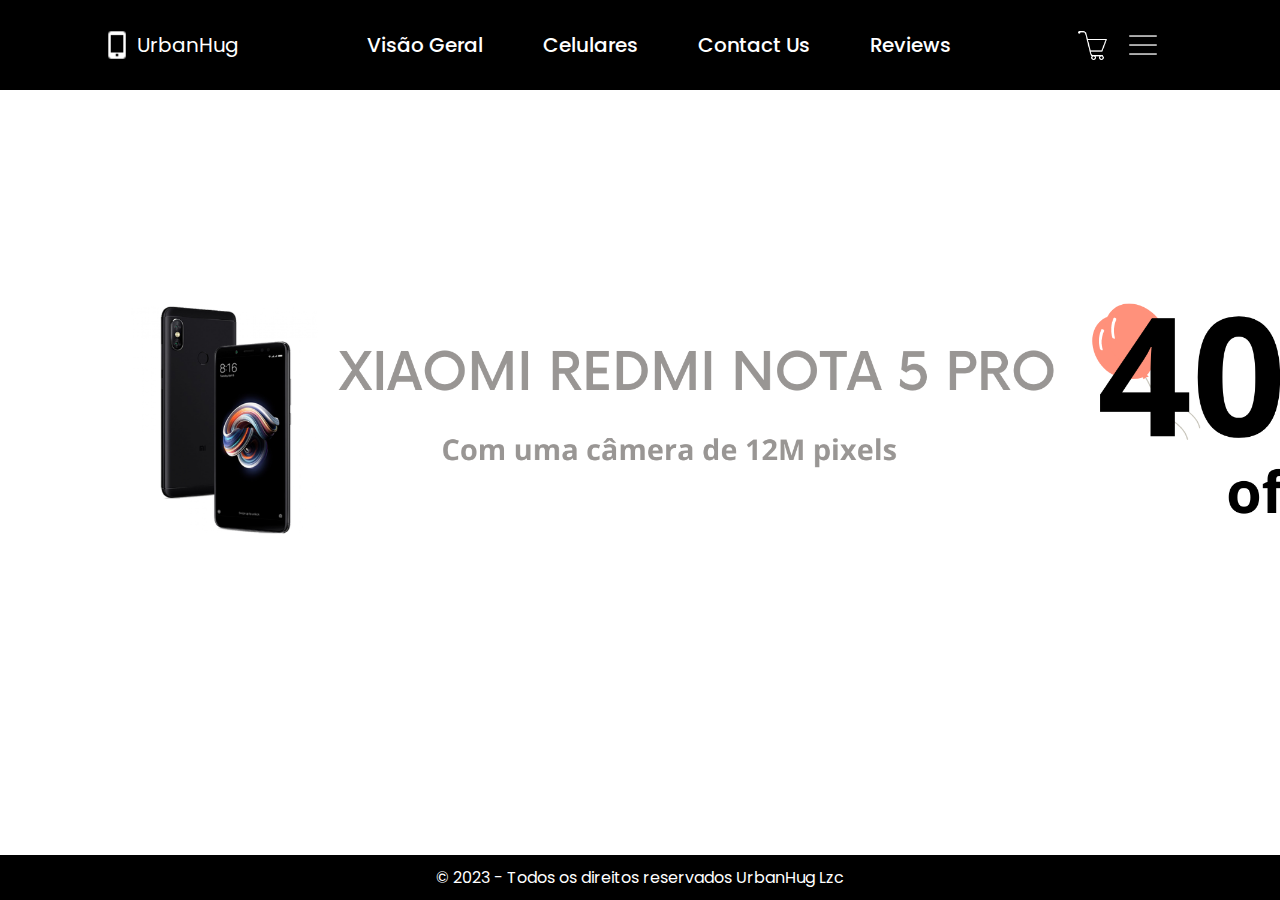
<file: celulares tarefa/index.html>
<!DOCTYPE html>
<html lang="pt-br">
<head>
    <meta charset="UTF-8">
    <meta http-equiv="X-UA-Compatible" content="IE=edge">
    <meta name="viewport" content="width=device-width, initial-scale=1.0">
    <title>UrbanHug</title>
    <link rel="stylesheet" href="style.css">
    <link rel="preconnect" href="https://fonts.googleapis.com">
    <link rel="preconnect" href="https://fonts.gstatic.com" crossorigin>
    <link href="https://fonts.googleapis.com/css2?family=Poppins:wght@300;400;500;600&family=Sono:wght@300&family=Ubuntu:wght@400;500&family=Xanh+Mono&display=swap" rel="stylesheet">
    <link rel="shortcut icon" href="iconebar/logobar.jpg">
</head>
<body>
        <header>
            <a href="index.html" class="logo"> <img class="iconcel" src="imagens/logo/logo.png" alt="" width="30px"> UrbanHug</a>
                <ul class="tophead">
                <li><a href="index.html">Visão Geral</a></li>
                <li><a href="celulares.html">Celulares</a></li>
                <li><a href="https://www.instagram.com/urba.nhug/" target="_blank">Contact Us</a></li>
                <li><a href="#">Reviews</a></li>
            </ul>
            <div class="headicons">
             <img src="imagens/icones/carrinho.png" alt="" width="30px">
             <img src="imagens/icones/menu.png" alt="" width="30px">
            </div>
        </header>
        <div class="meio">
            <div class="slideshow-container">
                <div class="slide-fade">
                  <a href="xiaomi.html"><img src="imagens/procelulares/xiaomi.png" width="1535px"></a>
                </div>
                    <div class="slide-fade">
                        <a href="motorola.html"><img src="imagens/procelulares/motorola.png" width="1535px"></a>
                    </div>
                        <div class="slide-fade">
                           <a href="iphone.html"><img src="imagens/procelulares/Iphone14black.png" width="1535px"></a> 
                        </div>    
            </div>
        </div>
        <section class="main-footer">
            <footer>
                <p>&copy; 2023 - Todos os direitos reservados UrbanHug Lzc</p>
              </footer>              <p
        </section>   
    <script src="script.js"></script>
</body>
</html>
</file>
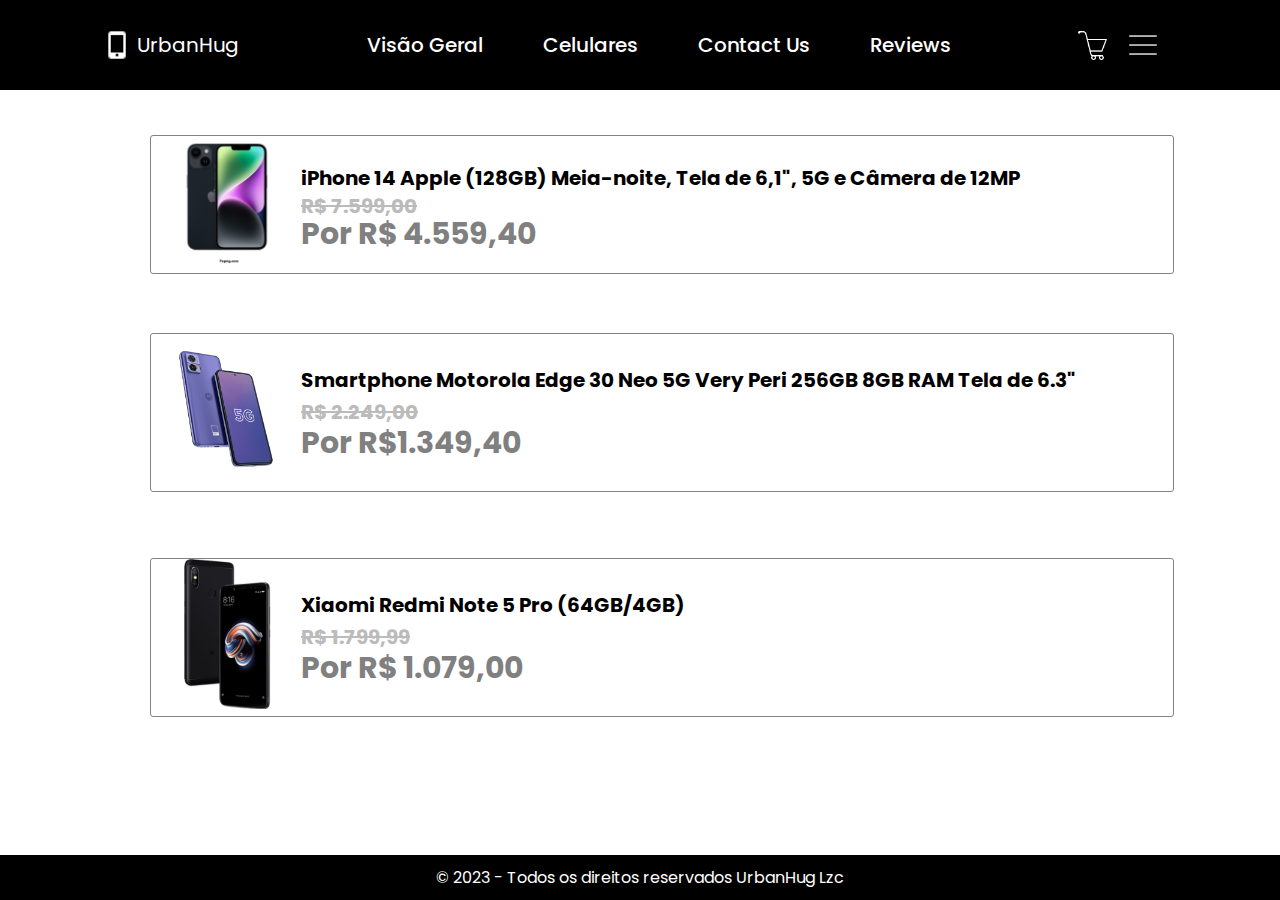
<file: celulares tarefa/celulares.html>
<!DOCTYPE html>
<html lang="pt-br">
<head>
    <meta charset="UTF-8">
    <meta http-equiv="X-UA-Compatible" content="IE=edge">
    <meta name="viewport" content="width=device-width, initial-scale=1.0">
    <title>UrbanHug</title>
    <link rel="stylesheet" href="style.css">
    <link rel="preconnect" href="https://fonts.googleapis.com">
    <link rel="preconnect" href="https://fonts.gstatic.com" crossorigin>
    <link href="https://fonts.googleapis.com/css2?family=Poppins:wght@300;400;500;600&family=Sono:wght@300&family=Ubuntu:wght@400;500&family=Xanh+Mono&display=swap" rel="stylesheet">
    <link rel="shortcut icon" href="iconebar/logobar.jpg">
    <link rel="stylesheet" href="celular.css">
</head>
<body>
        <header>
            <a href="index.html" class="logo"> <img class="iconcel" src="imagens/logo/logo.png" alt="" width="30px"> UrbanHug</a>
                <ul class="tophead">
                <li><a href="index.html">Visão Geral</a></li>
                <li><a href="celulares.html">Celulares</a></li>
                <li><a href="https://www.instagram.com/urba.nhug/" target="_blank">Contact Us</a></li>
                <li><a href="#">Reviews</a></li>
            </ul>
            <div class="headicons">
                <img src="imagens/icones/carrinho.png" alt="" width="30px">
                <img src="imagens/icones/menu.png" alt="" width="30px">
            </div>
        </header>
        <div class="celures">
            <div id="iphone">
                <a href="iphone.html"> <img src="imagens/celulares/iphonepng.png" alt="" width="150px">
                    <h1>iPhone 14 Apple (128GB) Meia-noite, Tela de 6,1", 5G e Câmera de 12MP</h1>
                    <h3 style="text-decoration: line-through;">R$ 7.599,00</h3>
                    <h2>Por R$ 4.559,40</h2>  
                </a>
            </div>
            <div id="motorola">
                <a href="motorola.html"> <img src="imagens/celulares/motorola.png" alt="" width="150px">
                    <h1>Smartphone Motorola Edge 30 Neo 5G Very Peri 256GB 8GB RAM Tela de 6.3"</h1>
                    <h3 style="text-decoration: line-through;">R$ 2.249,00</h3>
                    <h2>Por R$1.349,40</h2>
                </a>
            </div>
            <div id="xiaome">
                <a href="xiaomi.html"> <img src="imagens/celulares/xiaome.png" alt="" width="150px">
                    <h1>Xiaomi Redmi Note 5 Pro (64GB/4GB)</h1>
                    <h3 style="text-decoration: line-through;">R$ 1.799,99</h3>
                    <h2>Por R$ 1.079,00</h2>  
                </a>
            </div>
        </div>
        <section class="main-footer">
            <footer>
                <p>&copy; 2023 - Todos os direitos reservados UrbanHug Lzc</p>
              </footer>              
        </section>   
    <script src="script.js"></script>
</body>
</html>
</file>
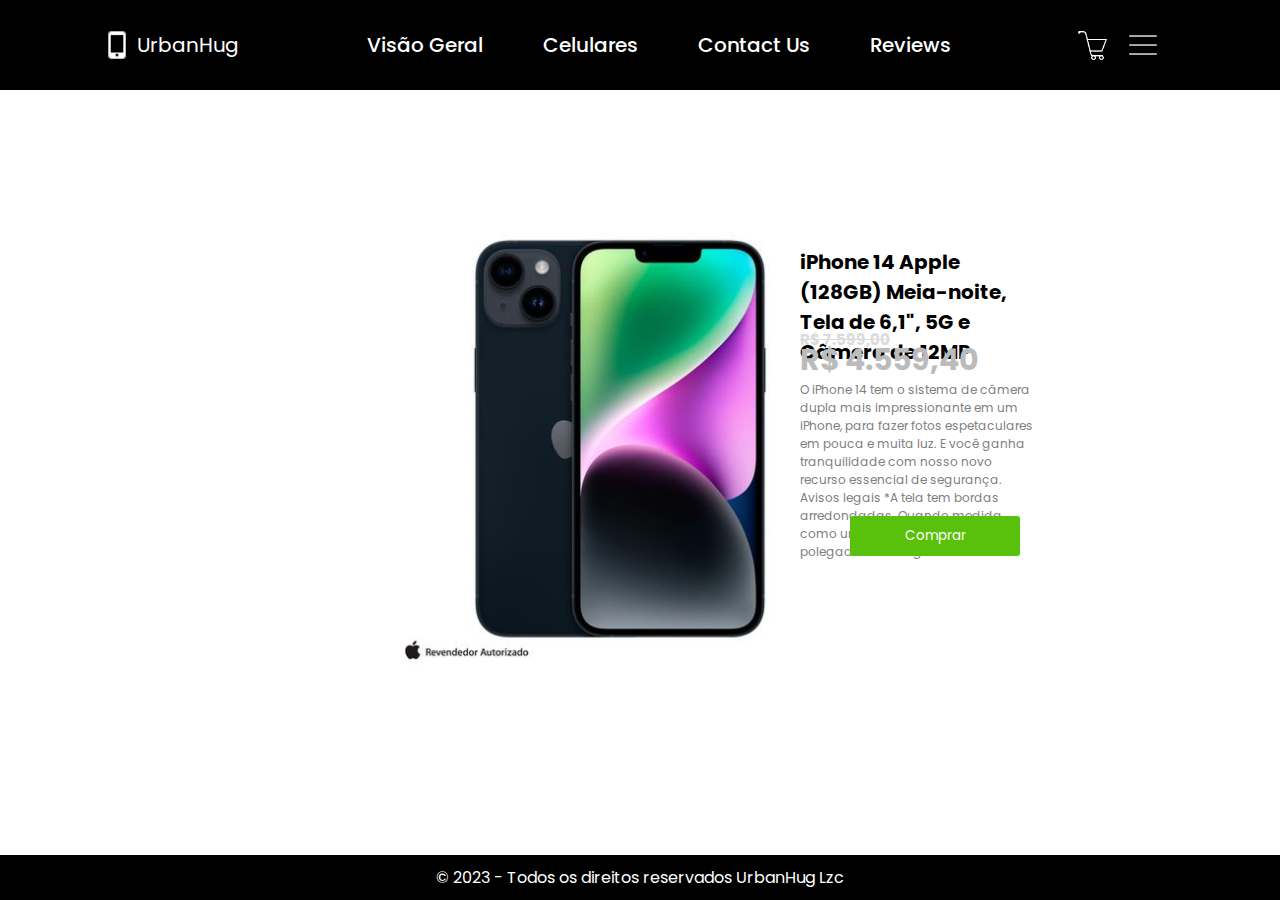
<file: celulares tarefa/iphone.html>
<!DOCTYPE html>
<html lang="pt-br">
<head>
    <meta charset="UTF-8">
    <meta http-equiv="X-UA-Compatible" content="IE=edge">
    <meta name="viewport" content="width=device-width, initial-scale=1.0">
    <title>UrbanHug</title>
    <link rel="stylesheet" href="style.css">
    <link rel="preconnect" href="https://fonts.googleapis.com">
    <link rel="preconnect" href="https://fonts.gstatic.com" crossorigin>
    <link href="https://fonts.googleapis.com/css2?family=Poppins:wght@300;400;500;600&family=Sono:wght@300&family=Ubuntu:wght@400;500&family=Xanh+Mono&display=swap" rel="stylesheet">
    <link rel="shortcut icon" href="iconebar/logobar.jpg">
    <link rel="stylesheet" href="xiaomi.css">
</head>
<body>
        <header>
            <a href="index.html" class="logo"> <img class="iconcel" src="imagens/logo/logo.png" alt="" width="30px"> UrbanHug</a>
                <ul class="tophead">
                <li><a href="index.html">Visão Geral</a></li>
                <li><a href="celulares.html">Celulares</a></li>
                <li><a href="https://www.instagram.com/urba.nhug/" target="_blank">Contact Us</a></li>
                <li><a href="#">Reviews</a></li>
            </ul>
            <div class="headicons">
             <img src="imagens/icones/carrinho.png" alt="" width="30px">
             <img src="imagens/icones/menu.png" alt="" width="30px">
            </div>
        </header>
        <div class="box">
            <div class="item">
                <img src="imagens/celulares/iphone.jpeg" alt="" width="440px">
                    <h1>iPhone 14 Apple (128GB) Meia-noite, Tela de 6,1", 5G e Câmera de 12MP</h1>
                    <h2>R$ 4.559,40</h2>
                    <h3 style="text-decoration: line-through;">R$ 7.599,00</h3>
                    <p>O iPhone 14 tem o sistema de câmera dupla mais impressionante em um iPhone, para fazer fotos espetaculares em pouca e muita luz. E você ganha tranquilidade com nosso novo recurso essencial de segurança. Avisos legais *A tela tem bordas arredondadas. Quando medida como um retângulo, a tela tem 6,06 polegadas na diagonal.</p>
                    <button>Comprar</button>
            </div>
        </div>
        <section class="main-footer">
            <footer>
                <p>&copy; 2023 - Todos os direitos reservados UrbanHug Lzc</p>
              </footer>              
        </section>
</body>
</html>
</file>
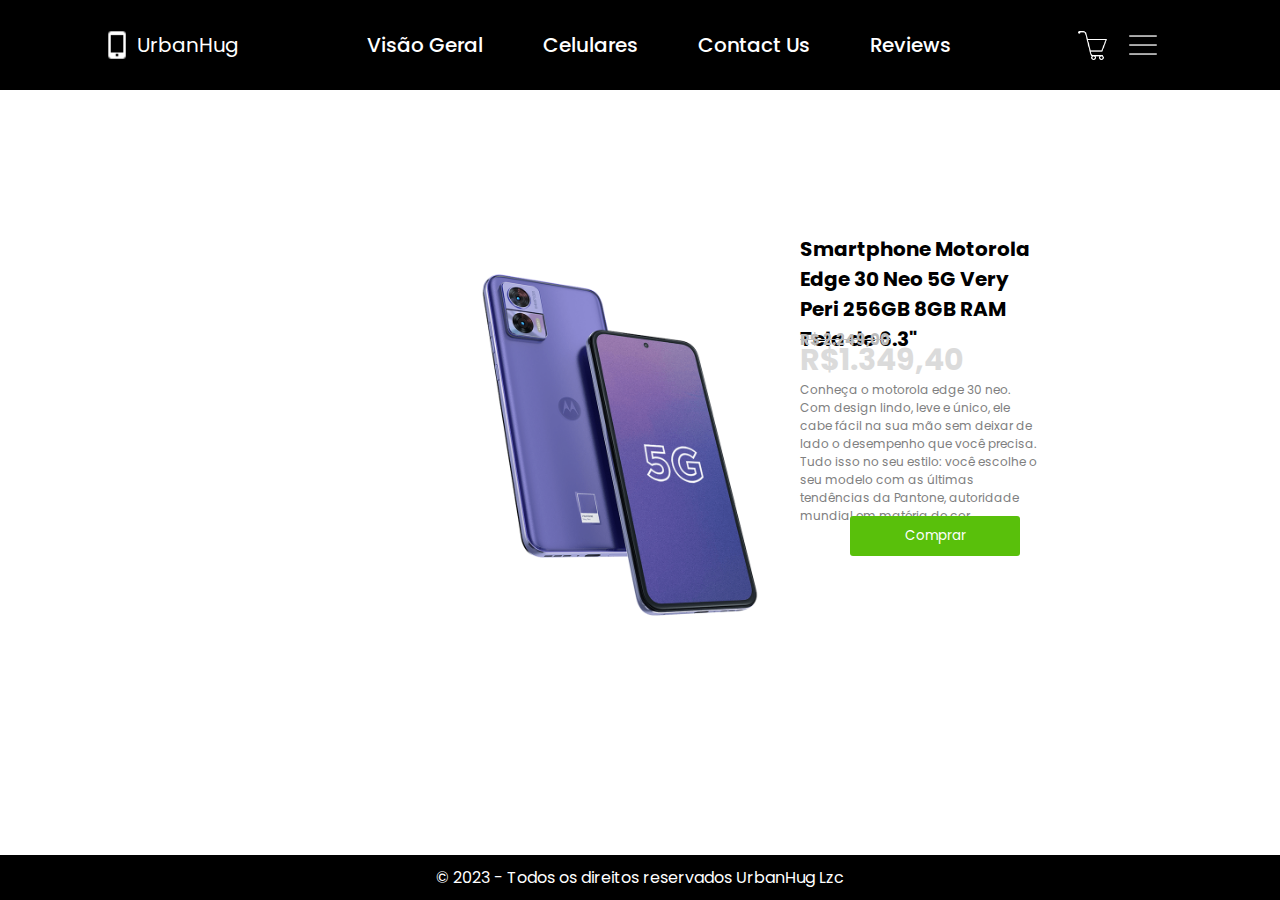
<file: celulares tarefa/motorola.html>
<!DOCTYPE html>
<html lang="pt-br">
<head>
    <meta charset="UTF-8">
    <meta http-equiv="X-UA-Compatible" content="IE=edge">
    <meta name="viewport" content="width=device-width, initial-scale=1.0">
    <title>UrbanHug</title>
    <link rel="stylesheet" href="style.css">
    <link rel="preconnect" href="https://fonts.googleapis.com">
    <link rel="preconnect" href="https://fonts.gstatic.com" crossorigin>
    <link href="https://fonts.googleapis.com/css2?family=Poppins:wght@300;400;500;600&family=Sono:wght@300&family=Ubuntu:wght@400;500&family=Xanh+Mono&display=swap" rel="stylesheet">
    <link rel="shortcut icon" href="iconebar/logobar.jpg">
    <link rel="stylesheet" href="motorola.css">
</head>
<body>  
        <header>
            <a href="index.html" class="logo"> <img class="iconcel" src="imagens/logo/logo.png" alt="" width="30px"> UrbanHug</a>
                <ul class="tophead">
                <li><a href="index.html">Visão Geral</a></li>
                <li><a href="celulares.html">Celulares</a></li>
                <li><a href="https://www.instagram.com/urba.nhug/" target="_blank">Contact Us</a></li>
                <li><a href="#">Reviews</a></li>
            </ul>
            <div class="headicons">
             <img src="imagens/icones/carrinho.png" alt="" width="30px">
             <img src="imagens/icones/menu.png" alt="" width="30px">
            </div>
        </header>
        <div class="box">
            <div class="item">
                <img src="imagens/celulares/motorola.png" alt="" width="440px">
                    <h1>Smartphone Motorola Edge 30 Neo 5G Very Peri 256GB 8GB RAM Tela de 6.3"</h1>
                    <h2>R$1.349,40</h2>
                    <h3 style="text-decoration: line-through;">R$ 2.249,00</h3>
                    <p>Conheça o motorola edge 30 neo. Com design lindo, leve e único, ele cabe fácil na sua mão sem deixar de lado o desempenho que você precisa. Tudo isso no seu estilo: você escolhe o seu modelo com as últimas tendências da Pantone, autoridade mundial em matéria de cor.</p>
                    <button>Comprar</button>
            </div>
        </div>
        <section class="main-footer">
            <footer>
                <p>&copy; 2023 - Todos os direitos reservados UrbanHug Lzc</p>
              </footer>              
        </section>
</body>
</html>
</file>
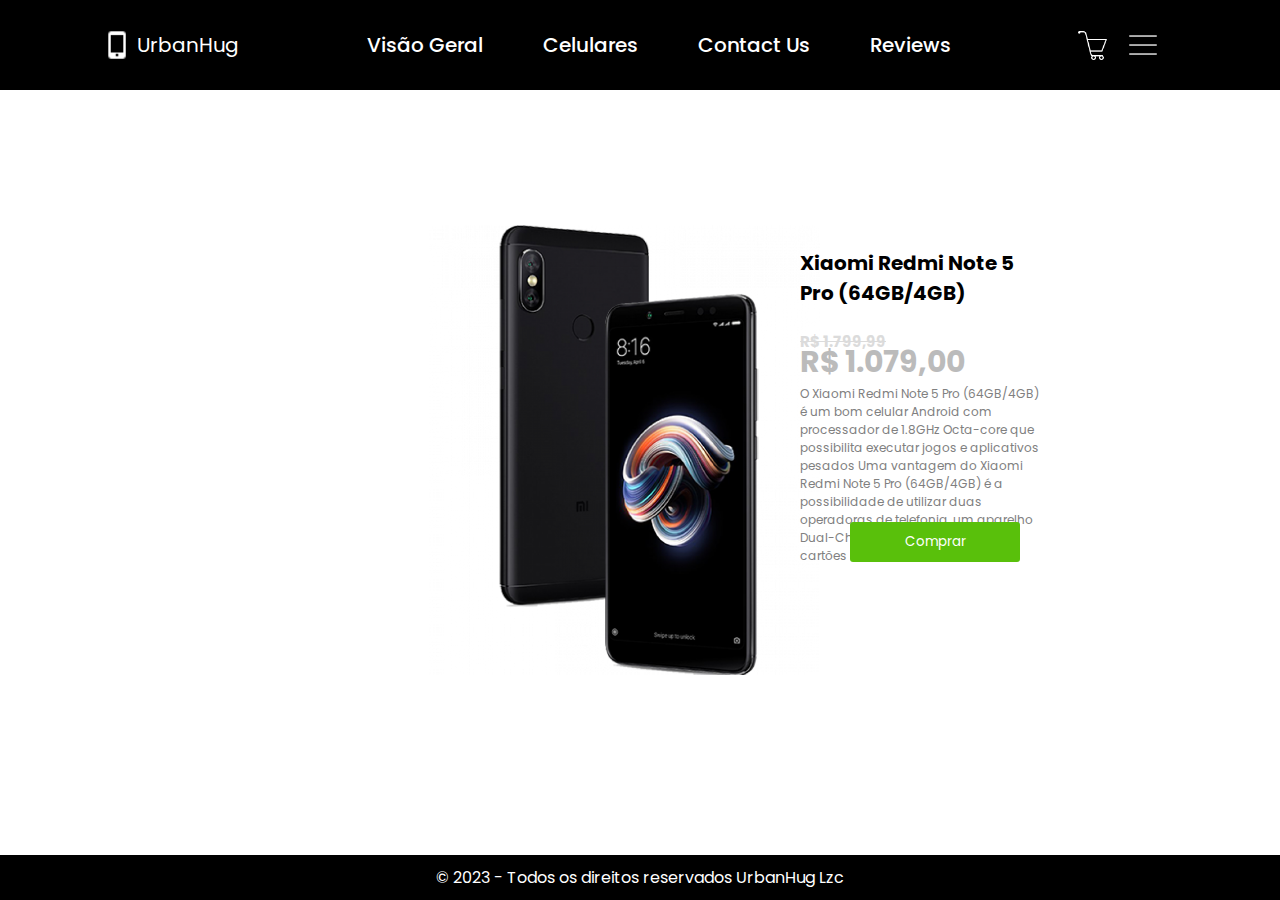
<file: celulares tarefa/xiaomi.html>
<!DOCTYPE html>
<html lang="pt-br">
<head>
    <meta charset="UTF-8">
    <meta http-equiv="X-UA-Compatible" content="IE=edge">
    <meta name="viewport" content="width=device-width, initial-scale=1.0">
    <title>UrbanHug</title>
    <link rel="stylesheet" href="style.css">
    <link rel="preconnect" href="https://fonts.googleapis.com">
    <link rel="preconnect" href="https://fonts.gstatic.com" crossorigin>
    <link href="https://fonts.googleapis.com/css2?family=Poppins:wght@300;400;500;600&family=Sono:wght@300&family=Ubuntu:wght@400;500&family=Xanh+Mono&display=swap" rel="stylesheet">
    <link rel="shortcut icon" href="iconebar/logobar.jpg">
    <link rel="stylesheet" href="xiaomi.css">
</head>
<body>
        <header>
            <a href="index.html" class="logo"> <img class="iconcel" src="imagens/logo/logo.png" alt="" width="30px"> UrbanHug</a>
                <ul class="tophead">
                <li><a href="index.html">Visão Geral</a></li>
                <li><a href="celulares.html">Celulares</a></li>
                <li><a href="https://www.instagram.com/urba.nhug/" target="_blank">Contact Us</a></li>
                <li><a href="#">Reviews</a></li>
            </ul>
            <div class="headicons">
             <img src="imagens/icones/carrinho.png" alt="" width="30px">
             <img src="imagens/icones/menu.png" alt="" width="30px">
            </div>
        </header>
        <div class="box">
            <div class="item">
                <img src="imagens/celulares/xiaome.png" alt="" width="450px">
                    <h1>Xiaomi Redmi Note 5 Pro (64GB/4GB)</h1>
                    <h2>R$ 1.079,00</h2>
                    <h3 style="text-decoration: line-through;">R$ 1.799,99</h3>
                    <p>O Xiaomi Redmi Note 5 Pro (64GB/4GB) é um bom celular Android com processador de 1.8GHz Octa-core que possibilita executar jogos e aplicativos pesados
                        Uma vantagem do Xiaomi Redmi Note 5 Pro (64GB/4GB) é a possibilidade de utilizar duas operadoras de telefonia, um aparelho Dual-Chip com entrada para dois cartões SIM.</p>
                    <button>Comprar</button>
            </div>
        </div>
        <section class="main-footer">
            <footer>
                <p>&copy; 2023 - Todos os direitos reservados UrbanHug Lzc</p>
              </footer>              
        </section>
</body>
</html>
</file>
<file: celulares tarefa/style.css>
*{
    margin: 0;
    padding: 0;
    box-sizing: border-box;
    font-family: 'Poppins', sans-serif;
    text-decoration: none;
    list-style: none;
}

:root{
    --bg-color: white;
    --text-color: #fff;
    --main-color: #34e7f8;
    --other-color: #fcfcfc;
    --h1-font: 4rem;
    --p-font: 20px;
}

body{
    background-color: var(--bg-color);
    color: var(--text-color);
}

header{
    position: top;
    width: 100%;
    top: 0;
    right: 0;
    z-index: 1000;
    display: flex;
    align-items: center;
    justify-content: space-between;
    padding: 30px 8%;
    background-color: black;
}

.logo{
    display: flex;
    align-items: center;
    color: var(--text-color);
    font-size: 20px;
}

.iconcel{
    margin-right: 5px;
}

.tophead{
    display: flex;
}

.tophead a{
    color: var(--text-color);
    font-size: var(--p-font);
    margin: 0 30px;
    font-weight: 500;
}

.headicons{
    display: flex;
    align-items: center;
    cursor: pointer;
}

.headicons img{
    margin-right: 20px;
}

.meio{
    position: absolute;
    top: 300px;
    left: 40px;
}

footer {
    background-color: black;
    color: #fff;
    text-align: center;
    padding: 10px;
    position: fixed;
    bottom: 0;
    left: 0;
    width: 100%;
    color: #fff;
    text-align: center;
    padding: 10px;
  }
</file>
<file: celulares tarefa/celular.css>
#iphone{
    background-color: white;
    width: 80%;
    position: absolute;
    left: 150px;
    top: 15%;
    border-radius: 3px;
    border-width: 1px;
    border-style: solid;
    border-color: rgb(131, 131, 131);    
}

#iphone h1{
    font-size: 20px;
    position: absolute;
    top: 20%;
    left: 150px;
    color: black;
}

#iphone h3{
    font-size: 20px;
    position: absolute;
    top: 40%;
    left: 150px;
    color: rgb(187, 187, 187);
}

#iphone h2{
    font-size: 30px;
    position: absolute;
    top: 55%;
    left: 150px;
    color: gray;
}

#motorola{
    background-color: white;
    width: 80%;
    position: absolute;
    left: 150px;
    top: 37%;
    border-radius: 3px;
    border-width: 1px;
    border-style: solid;
    border-color: rgb(131, 131, 131);    
}

#motorola h1{
    font-size: 20px;
    position: absolute;
    top: 20%;
    left: 150px;
    color: black;  
}

#motorola h2{
    font-size: 30px;
    position: absolute;
    top: 55%;
    left: 150px;
    color: gray;
}

#motorola h3{
    font-size: 20px;
    position: absolute;
    top: 40%;
    left: 150px;
    color: rgb(187, 187, 187);
}

#xiaome{
    background-color: white;
    width: 80%;
    position: absolute;
    left: 150px;
    top: 62%;
    border-radius: 3px;
    border-width: 1px;
    border-style: solid;
    border-color: rgb(131, 131, 131); 
}

#xiaome h1{
    font-size: 20px;
    position: absolute;
    top: 20%;
    left: 150px;
    color: black; 
}

#xiaome h2{
    font-size: 30px;
    position: absolute;
    top: 55%;
    left: 150px;
    color: gray;
}

#xiaome h3{
    font-size: 20px;
    position: absolute;
    top: 40%;
    left: 150px;
    color: rgb(187, 187, 187);
}
</file>
<file: celulares tarefa/xiaomi.css>
.box{
    background-color: white;
    border-radius: 2px;
    width: 50%;
    position: absolute;
    left: 400px;
    top: 25%;
}

.item{
    color: black;
}


.box h1{
    font-family: 'Poppins', sans-serif;
    font-size: 20px;
    position: absolute;
    left: 400px;
    top: 5%;
}

.box p{
    position: absolute;
    left: 400px;
    top: 35%;
    color: gray;
    font-family: 'Poppins', sans-serif;
    font-size: 12px;
}

.box h2{
    position: absolute;
    left: 400px;
    top: 25%;
    font-size: 30px;
    color: rgb(187, 187, 187);
}

.box h3{
    position: absolute;
    left: 400px;
    top: 23%;
    font-size: 15px;
    color: rgb(219, 219, 219); 
}

.box button{
    color: white;
    background-color: #59c00B;
    border-radius: 3px;
    width: 170px;
    height: 40px;
    border: none;
    cursor: pointer;
    position: absolute;
    left: 450px;
    top: 65%;
}
</file>
<file: celulares tarefa/motorola.css>
.box{
    background-color: white;
    border-radius: 2px;
    width: 50%;
    position: absolute;
    left: 400px;
    top: 25%;
}

.item{
    color: black;
}


.box h1{
    font-family: 'Poppins', sans-serif;
    font-size: 20px;
    position: absolute;
    left: 400px;
    top: 2%;
}

.box p{
    position: absolute;
    left: 400px;
    top: 35%;
    color: gray;
    font-family: 'Poppins', sans-serif;
    font-size: 12px;
}

.box h2{
    position: absolute;
    left: 400px;
    top: 25%;
    font-size: 30px;
    color: rgb(219, 219, 219);
}

.box h3{
    position: absolute;
    left: 400px;
    top: 23%;
    font-size: 15px;
    color: rgb(187, 187, 187);
}

.box button{
    color: white;
    background-color: #59c00B;
    border-radius: 3px;
    width: 170px;
    height: 40px;
    border: none;
    cursor: pointer;
    position: absolute;
    left: 450px;
    top: 65%;
}
</file>
